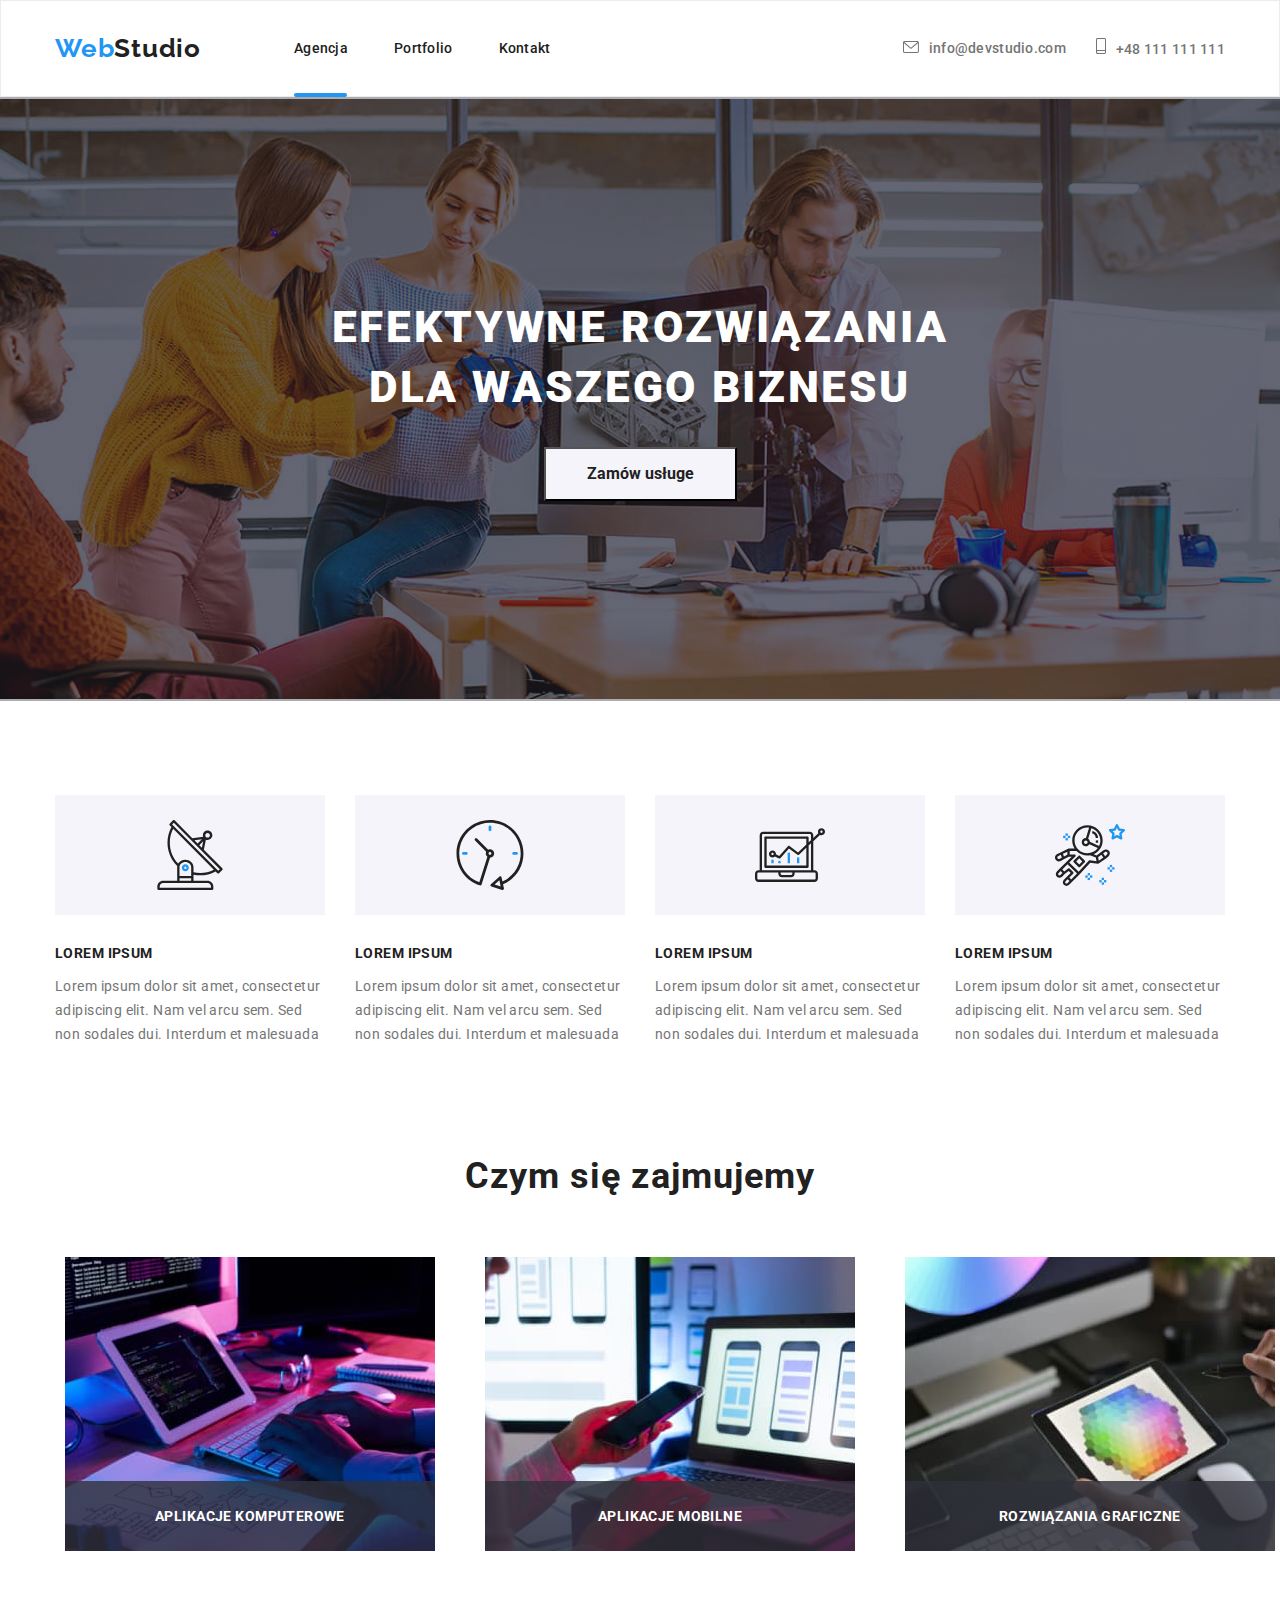
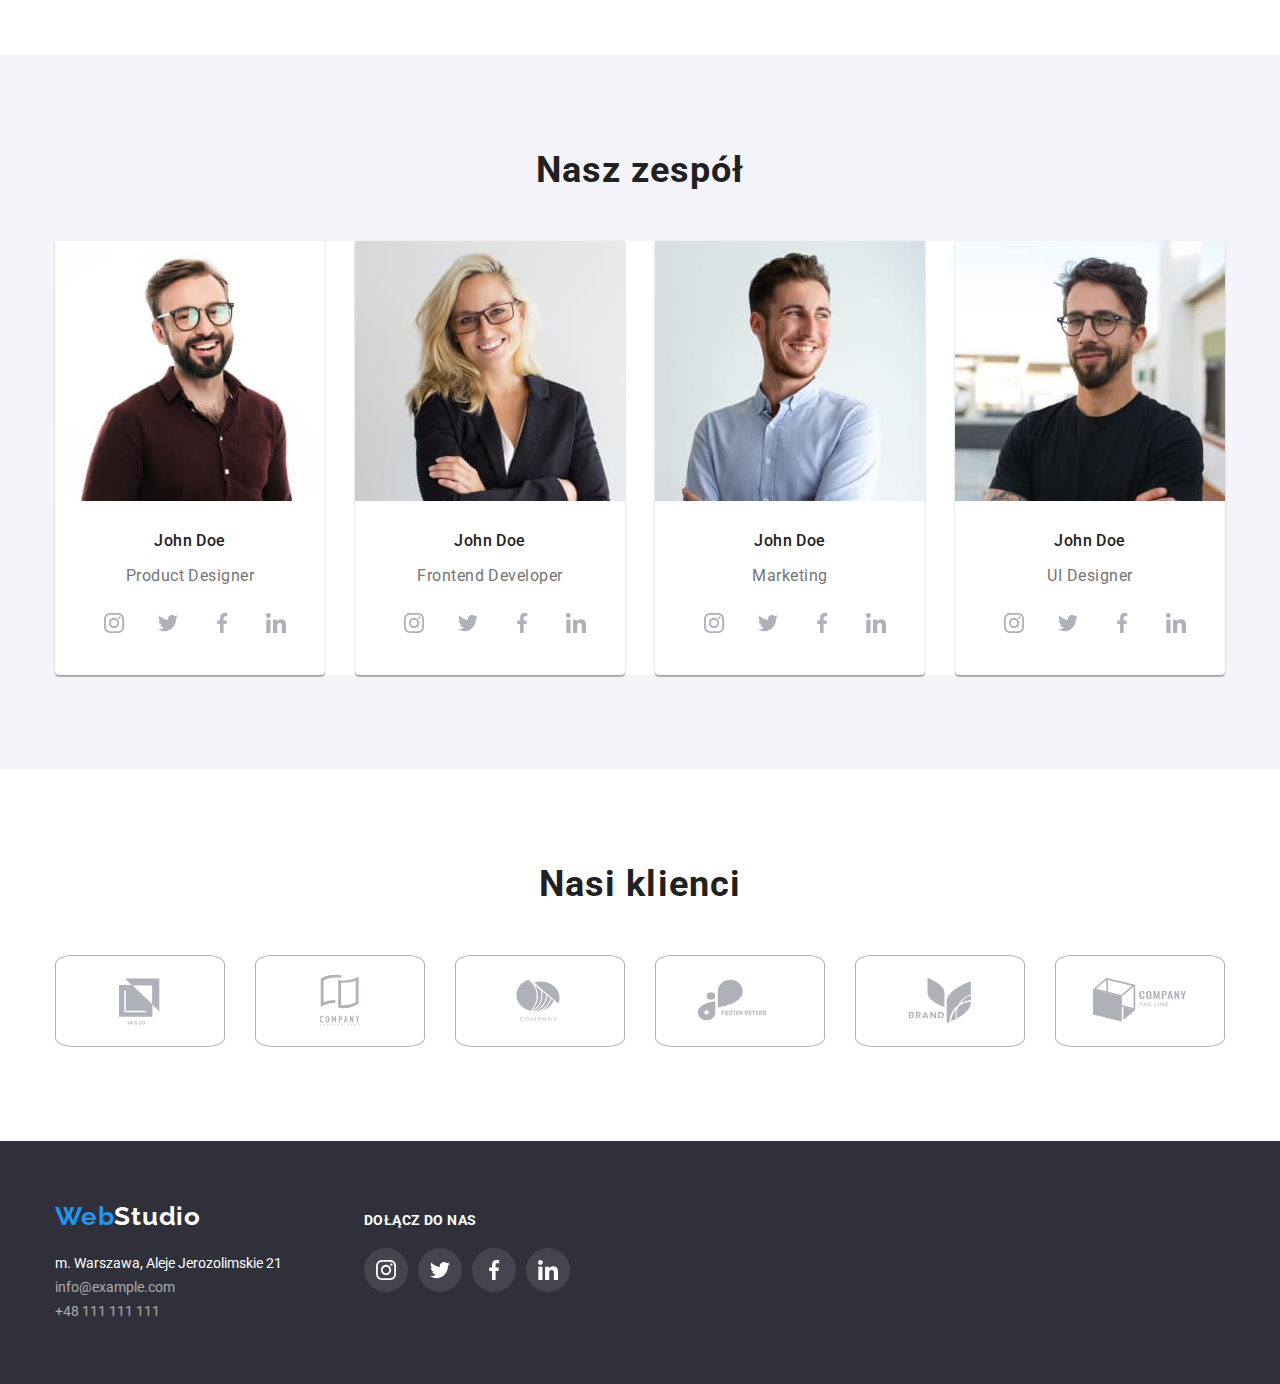
<file: index.html>
<!DOCTYPE html>
<html lang="en">
  <head>
    <meta charset="UTF-8" />
    <meta http-equiv="X-UA-Compatible" content="IE=edge" />
    <meta name="viewport" content="width=device-width, initial-scale=1.0" />

    <link
      rel="stylesheet"
      href="https://cdnjs.cloudflare.com/ajax/libs/modern-normalize/1.0.0/modern-normalize.min.css"
    />

    <link rel="stylesheet" href="./css/styles.css" />
    <link rel="preconnect" href="https://fonts.gstatic.com" />
    <link
      href="https://fonts.googleapis.com/css2?family=Raleway:wght@700&family=Roboto:wght@400;500;700;900&display=swap"
      rel="stylesheet"
    />
    <title>Studio</title>
  </head>
  <body>
    <header class="header">
      <div class="container">
        <nav class="navigation">
          <a class="navigation-logo" href="#"
            ><span class="logo-first-word">Web</span
            ><span class="logo-second-word-light-theme">Studio</span></a
          >
          <ul class="navigation-list list">
            <li class="navigation-list-item">
              <div class="decoration">
                <a class="navigation-list-item-link" href="#">Agencja</a>
              </div>
            </li>
            <li class="navigation-list-item">
              <a class="navigation-list-item-link" href="./portfolio.html"
                >Portfolio</a
              >
            </li>
            <li class="navigation-list-item">
              <a class="navigation-list-item-link" href="#">Kontakt</a>
            </li>
          </ul>
        </nav>
        <ul class="contact-list list">
          <li class="contact-list-item">
            <a class="contact-list-item-link" href="mailto:info@devstudio.com"
              ><svg class="icon-envelope">
                <use href="./images/icons.svg#icon-envelope"></use></svg
              >info@devstudio.com</a
            >
          </li>

          <li class="contact-list-item">
            <a class="contact-list-item-link" href="tel:+48111111111"
              ><svg class="icon-smartphone">
                <use href="./images/icons.svg#icon-smartphone"></use></svg
              >+48 111 111 111</a
            >
          </li>
        </ul>
      </div>
    </header>
    <main>
      <!-- HERO-->

      <section class="hero">
        <div class="container">
          <h1 class="main-header">EFEKTYWNE ROZWIĄZANIA DLA WASZEGO BIZNESU</h1>
          <button class="modal-btn" type="button" data-modal-open>
            Zamów usługe
          </button>
        </div>
      </section>
      <!--LOREM IPSUM-->

      <section class="advantages section">
        <div class="container">
          <ul class="advantages-list list">
            <li class="advantages-list-item">
              <a class="advantages-list-item-icon" href="#">
                <svg class="advantages-icon">
                  <use href="./images/icons.svg#icon-antenna"></use>
                </svg>
              </a>
              <h3 class="advantages-list-item-header">LOREM IPSUM</h3>
              <p class="advantages-list-item-description">
                Lorem ipsum dolor sit amet, consectetur adipiscing elit. Nam vel
                arcu sem. Sed non sodales dui. Interdum et malesuada
              </p>
            </li>
            <li class="advantages-list-item">
              <a class="advantages-list-item-icon" href="#">
                <svg class="advantages-icon">
                  <use href="./images/icons.svg#icon-clock"></use>
                </svg>
              </a>
              <h3 class="advantages-list-item-header">LOREM IPSUM</h3>
              <p class="advantages-list-item-description">
                Lorem ipsum dolor sit amet, consectetur adipiscing elit. Nam vel
                arcu sem. Sed non sodales dui. Interdum et malesuada
              </p>
            </li>
            <li class="advantages-list-item">
              <a class="advantages-list-item-icon" href="#">
                <svg class="advantages-icon">
                  <use href="./images/icons.svg#icon-diagram"></use>
                </svg>
              </a>
              <h3 class="advantages-list-item-header">LOREM IPSUM</h3>
              <p class="advantages-list-item-description">
                Lorem ipsum dolor sit amet, consectetur adipiscing elit. Nam vel
                arcu sem. Sed non sodales dui. Interdum et malesuada
              </p>
            </li>
            <li class="advantages-list-item">
              <a class="advantages-list-item-icon" href="#">
                <svg class="advantages-icon">
                  <use href="./images/icons.svg#icon-astronaut"></use>
                </svg>
              </a>
              <h3 class="advantages-list-item-header">LOREM IPSUM</h3>
              <p class="advantages-list-item-description">
                Lorem ipsum dolor sit amet, consectetur adipiscing elit. Nam vel
                arcu sem. Sed non sodales dui. Interdum et malesuada
              </p>
            </li>
          </ul>
        </div>
      </section>
      <!--about us-->
      <section class="about-us">
        <div class="container">
          <h2 class="secondary-header">Czym się zajmujemy</h2>

          <ul class="about-us-list list">
            <li class="about-us-list-item">
              <div class="thumb">
                <img
                  class="about-us-list-item-photo"
                  src="./images/about-us/about-us-img1.jpg"
                  alt="Pisanie na klawiaturze kodu wyswietlającego się na tablecie i ekranie monitora"
                  width="370"
                  height="294"
                />
                <p class="label">Aplikacje komputerowe</p>
              </div>
            </li>

            <li class="about-us-list-item">
              <div class="thumb">
                <img
                  class="about-us-list-item-photo"
                  src="./images/about-us/about-us-img2.jpg"
                  alt="Projektowanie szablonów stron przystosowanych do smartfonów"
                  width="370"
                  height="294"
                />
                <p class="label">Aplikacje mobilne</p>
              </div>
            </li>

            <li class="about-us-list-item">
              <div class="thumb">
                <img
                  class="about-us-list-item-photo"
                  src="./images/about-us/about-us-img3.jpg"
                  alt="Paleta kolorów na ekranie tableta"
                  width="370"
                  height="294"
                />
                <p class="label">Rozwiązania graficzne</p>
              </div>
            </li>
          </ul>
        </div>
      </section>
      <!--our team-->
      <section class="team section">
        <div class="container">
          <h2 class="secondary-header">Nasz zespół</h2>
          <ul class="team-list list">
            <li class="team-list-item">
              <img
                class="team-list-item-photo"
                src="./images/team/team-img1.jpg"
                alt="Zdjęcie przedstawiające John Doe Product Designer"
                width="270"
                height="260"
              />
              <h3 class="team-list-item-name">John Doe</h3>
              <p class="team-list-item-job">Product Designer</p>
              <ul class="social-list list">
                <li class="social-list-item">
                  <a class="social-list-link" href="#">
                    <svg class="social-icon">
                      <use href="./images/icons.svg#icon-instagram"></use>
                    </svg>
                  </a>
                </li>
                <li class="social-list-item">
                  <a class="social-list-link" href="#">
                    <svg class="social-icon">
                      <use href="./images/icons.svg#icon-twitter"></use>
                    </svg>
                  </a>
                </li>
                <li class="social-list-item">
                  <a class="social-list-link" href="#">
                    <svg class="social-icon">
                      <use href="./images/icons.svg#icon-facebook"></use>
                    </svg>
                  </a>
                </li>
                <li class="social-list-item">
                  <a class="social-list-link" href="#">
                    <svg class="social-icon">
                      <use href="./images/icons.svg#icon-linkedin"></use>
                    </svg>
                  </a>
                </li>
              </ul>
            </li>
            <li class="team-list-item">
              <img
                class="team-list-item-photo"
                src="./images/team/team-img2.jpg"
                alt="Zdjęcie przedstawiające John Doe Frontend Developer"
                width="270"
                height="260"
              />
              <h3 class="team-list-item-name">John Doe</h3>
              <p class="team-list-item-job">Frontend Developer</p>
              <ul class="social-list list">
                <li class="social-list-item link">
                  <a class="social-list-link" href="#">
                    <svg class="social-icon">
                      <use href="./images/icons.svg#icon-instagram"></use>
                    </svg>
                  </a>
                </li>
                <li class="social-list-item">
                  <a class="social-list-link" href="#">
                    <svg class="social-icon">
                      <use href="./images/icons.svg#icon-twitter"></use>
                    </svg>
                  </a>
                </li>
                <li class="social-list-item">
                  <a class="social-list-link" href="#">
                    <svg class="social-icon">
                      <use href="./images/icons.svg#icon-facebook"></use>
                    </svg>
                  </a>
                </li>
                <li class="social-list-item">
                  <a class="social-list-link" href="#">
                    <svg class="social-icon">
                      <use href="./images/icons.svg#icon-linkedin"></use>
                    </svg>
                  </a>
                </li>
              </ul>
            </li>
            <li class="team-list-item">
              <img
                class="team-list-item-photo"
                src="./images/team/team-img3.jpg"
                alt="Zdjęcie przedstawiające John Doe Marketing"
                width="270"
                height="260"
              />
              <h3 class="team-list-item-name">John Doe</h3>
              <p class="team-list-item-job">Marketing</p>
              <ul class="social-list list">
                <li class="social-list-item link">
                  <a class="social-list-link" href="#">
                    <svg class="social-icon">
                      <use href="./images/icons.svg#icon-instagram"></use>
                    </svg>
                  </a>
                </li>
                <li class="social-list-item">
                  <a class="social-list-link" href="#">
                    <svg class="social-icon">
                      <use href="./images/icons.svg#icon-twitter"></use>
                    </svg>
                  </a>
                </li>
                <li class="social-list-item">
                  <a class="social-list-link" href="#">
                    <svg class="social-icon">
                      <use href="./images/icons.svg#icon-facebook"></use>
                    </svg>
                  </a>
                </li>
                <li class="social-list-item">
                  <a class="social-list-link" href="#">
                    <svg class="social-icon">
                      <use href="./images/icons.svg#icon-linkedin"></use>
                    </svg>
                  </a>
                </li>
              </ul>
            </li>
            <li class="team-list-item">
              <img
                class="team-list-item-photo"
                src="./images/team/team-img4.jpg"
                alt="Zdjęcie przedstawiające John Doe UI Designer"
                width="270"
                height="260"
              />
              <h3 class="team-list-item-name">John Doe</h3>
              <p class="team-list-item-job">UI Designer</p>
              <ul class="social-list list">
                <li class="social-list-item">
                  <a class="social-list-link" href="#">
                    <svg class="social-icon">
                      <use href="./images/icons.svg#icon-instagram"></use>
                    </svg>
                  </a>
                </li>
                <li class="social-list-item">
                  <a class="social-list-link" href="#">
                    <svg class="social-icon">
                      <use href="./images/icons.svg#icon-twitter"></use>
                    </svg>
                  </a>
                </li>
                <li class="social-list-item">
                  <a class="social-list-link" href="#">
                    <svg class="social-icon">
                      <use href="./images/icons.svg#icon-facebook"></use>
                    </svg>
                  </a>
                </li>
                <li class="social-list-item">
                  <a class="social-list-link" href="#">
                    <svg class="social-icon">
                      <use href="./images/icons.svg#icon-linkedin"></use>
                    </svg>
                  </a>
                </li>
              </ul>
            </li>
          </ul>
        </div>
      </section>
      <!--our clients-->
      <section class="clients section">
        <div class="container">
          <h2 class="secondary-header">Nasi klienci</h2>
          <ul class="clients-list list">
            <li class="clients-list-item">
              <a class="clients-list-logo" href="#">
                <svg class="clients-icon">
                  <use href="./images/icons.svg#icon-logo"></use>
                </svg>
              </a>
            </li>
            <li class="clients-list-item">
              <a class="clients-list-logo" href="#">
                <svg class="clients-icon">
                  <use href="./images/icons.svg#icon-logo-1"></use>
                </svg>
              </a>
            </li>
            <li class="clients-list-item">
              <a class="clients-list-logo" href="#">
                <svg class="clients-icon">
                  <use href="./images/icons.svg#icon-logo-2"></use>
                </svg>
              </a>
            </li>
            <li class="clients-list-item">
              <a class="clients-list-logo" href="#">
                <svg class="clients-icon">
                  <use href="./images/icons.svg#icon-logo-3"></use>
                </svg>
              </a>
            </li>
            <li class="clients-list-item">
              <a class="clients-list-logo" href="#">
                <svg class="clients-icon">
                  <use href="./images/icons.svg#icon-logo-4"></use>
                </svg>
              </a>
            </li>
            <li class="clients-list-item">
              <a class="clients-list-logo" href="#">
                <svg class="clients-icon">
                  <use href="./images/icons.svg#icon-logo-5"></use>
                </svg>
              </a>
            </li>
          </ul>
        </div>
      </section>
    </main>
    <footer class="footer">
      <div class="container">
        <div class="footer-left-side">
          <a class="navigation-logo" href="#"
            ><span class="logo-first-word">Web</span
            ><span class="logo-second-word-dark-theme">Studio</span></a
          >
          <address class="address">
            <ul class="address-list list">
              <li class="address-list-item">
                <a
                  class="address-list-item-link-street"
                  href="https://goo.gl/maps/yhdsXDUsX37qRGJ78"
                  target="_blank"
                  >m. Warszawa, Aleje Jerozolimskie 21</a
                >
              </li>
              <li class="address-list-item">
                <a
                  class="address-list-item-link-e-mail"
                  href="mailto:info@example.com"
                  >info@example.com</a
                >
              </li>
              <li class="address-list-item">
                <a
                  class="address-list-item-link-phone-number"
                  href="tel:+48111111111"
                  >+48 111 111 111</a
                >
              </li>
            </ul>
          </address>
        </div>
        <div class="social-links">
          <h3 class="social-links-header">Dołącz do nas</h3>
          <ul class="social-list-dark-theme list">
            <li class="social-list-item-dark-theme">
              <a class="social-list-link-dark-theme" href="#">
                <svg class="social-icon">
                  <use href="./images/icons.svg#icon-instagram"></use>
                </svg>
              </a>
            </li>
            <li class="social-list-item-dark-theme">
              <a class="social-list-link-dark-theme" href="#">
                <svg class="social-icon">
                  <use href="./images/icons.svg#icon-twitter"></use>
                </svg>
              </a>
            </li>
            <li class="social-list-item-dark-theme">
              <a class="social-list-link-dark-theme" href="#">
                <svg class="social-icon">
                  <use href="./images/icons.svg#icon-facebook"></use>
                </svg>
              </a>
            </li>
            <li class="social-list-item-dark-theme">
              <a class="social-list-link-dark-theme" href="#">
                <svg class="social-icon">
                  <use href="./images/icons.svg#icon-linkedin"></use>
                </svg>
              </a>
            </li>
          </ul>
        </div>
      </div>
    </footer>
    <div class="backdrop is-hidden" data-modal>
      <div class="modal">
        <button type="button" class="close-btn" data-modal-close>
          <svg
            class="vector-cross"
            width="11"
            height="11"
            viewBox="0 0 11 11"
            xmlns="http://www.w3.org/2000/svg"
          >
            <path
              d="M11 1.10786L9.89214 0L5.5 4.39214L1.10786 0L0 1.10786L4.39214 5.5L0 9.89214L1.10786 11L5.5 6.60786L9.89214 11L11 9.89214L6.60786 5.5L11 1.10786Z"
            />
          </svg>
        </button>
      </div>
    </div>
    <script src="./js/modal.js"></script>
  </body>
</html>
</file>
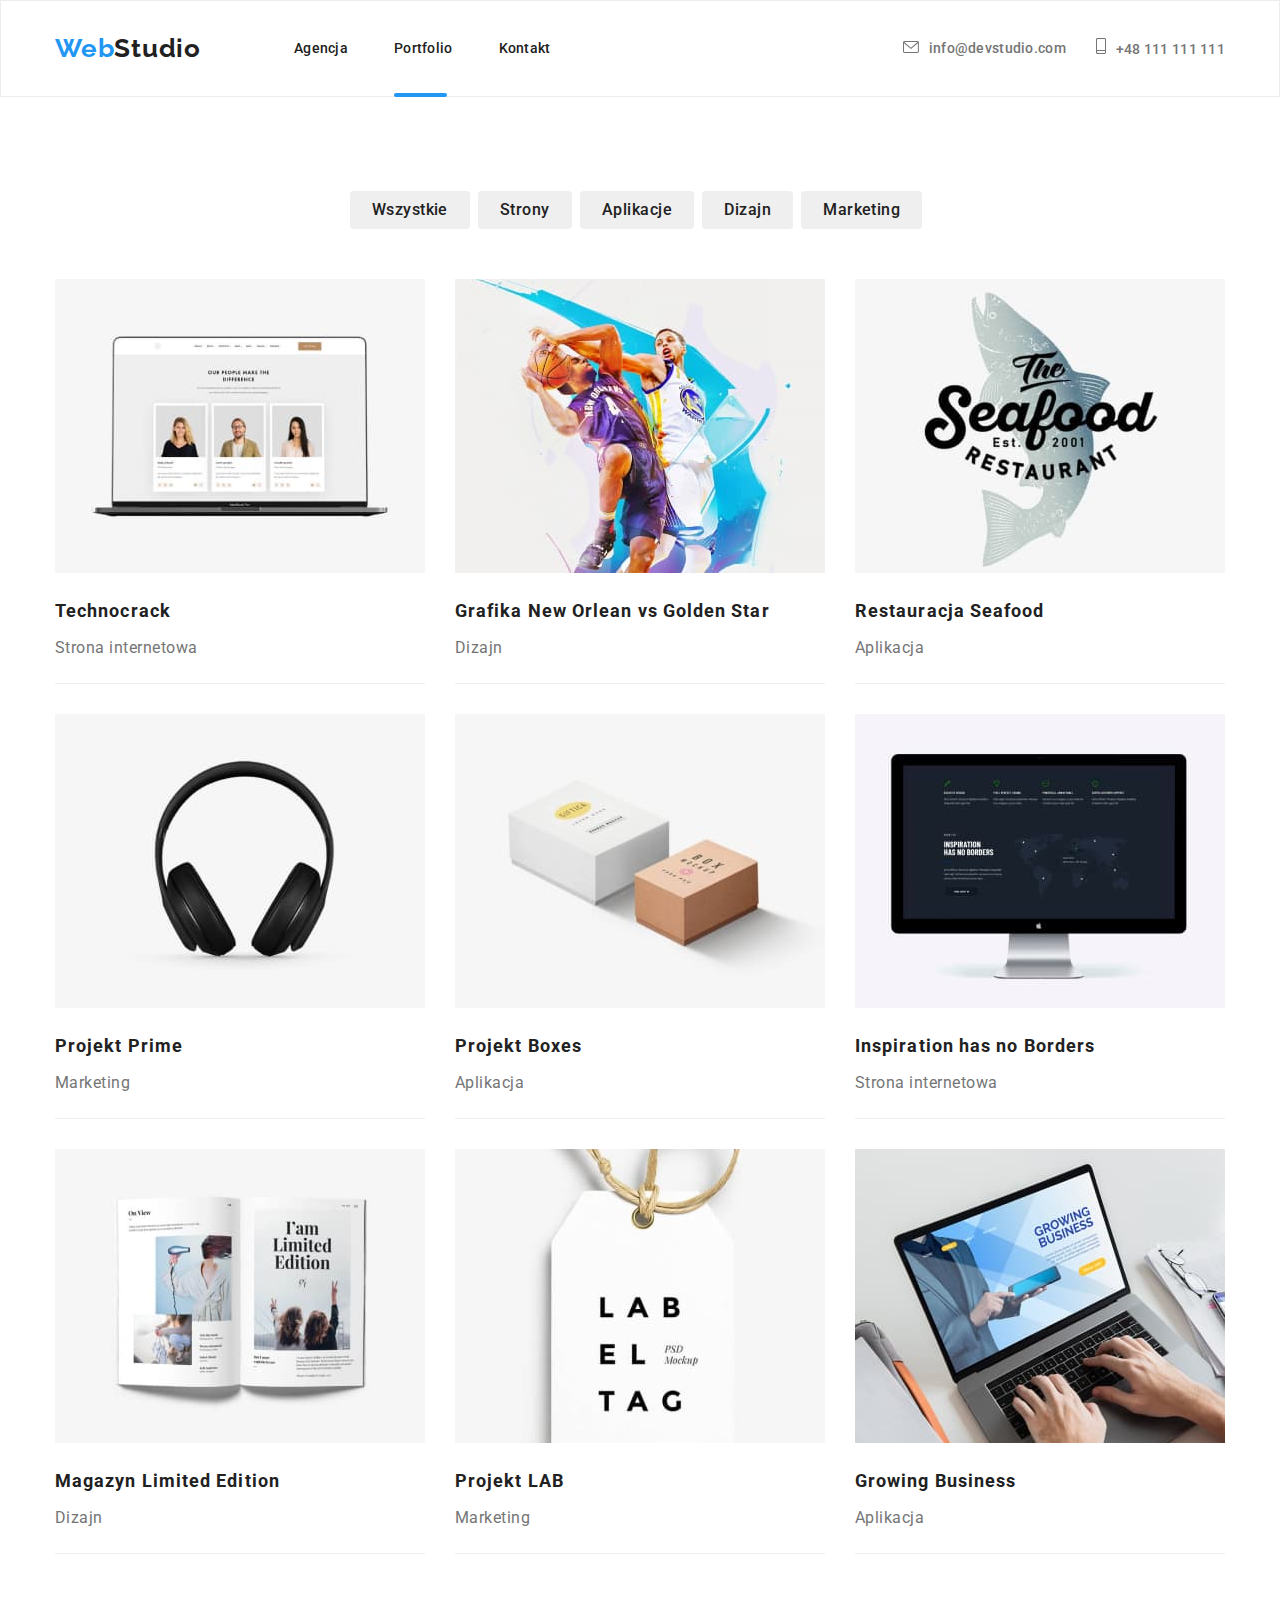
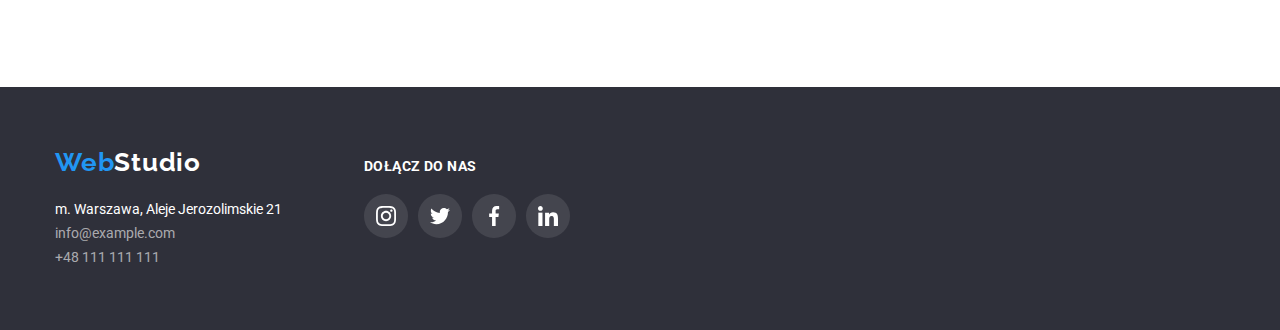
<file: portfolio.html>
<!DOCTYPE html>
<html lang="en">
  <head>
    <meta charset="UTF-8" />
    <meta http-equiv="X-UA-Compatible" content="IE=edge" />
    <meta name="viewport" content="width=device-width, initial-scale=1.0" />
    <link
      rel="stylesheet"
      href="https://cdnjs.cloudflare.com/ajax/libs/modern-normalize/1.0.0/modern-normalize.min.css"
    />
    <link rel="stylesheet" href="./css/styles.css" />
    <link rel="preconnect" href="https://fonts.gstatic.com" />
    <link
      href="https://fonts.googleapis.com/css2?family=Raleway:wght@700&family=Roboto:wght@400;500;700;900&display=swap"
      rel="stylesheet"
    />
    <title>Portfolio</title>
  </head>
  <body>
    <header class="header">
      <div class="container">
        <nav class="navigation">
          <a class="navigation-logo" href="./index.html"
            ><span class="logo-first-word">Web</span
            ><span class="logo-second-word-light-theme">Studio</span></a
          >
          <ul class="navigation-list list">
            <li class="navigation-list-item">
              <a class="navigation-list-item-link" href="./index.html"
                >Agencja</a
              >
            </li>
            <li class="navigation-list-item">
              <div class="decoration">
                <a class="navigation-list-item-link" href="#">Portfolio</a>
              </div>
            </li>
            <li class="navigation-list-item">
              <a class="navigation-list-item-link" href="./index.html"
                >Kontakt</a
              >
            </li>
          </ul>
        </nav>
        <ul class="contact-list list">
          <li class="contact-list-item">
            <a class="contact-list-item-link" href="mailto:info@devstudio.com">
              <svg class="icon-envelope">
                <use href="./images/icons.svg#icon-envelope"></use></svg
              >info@devstudio.com</a
            >
          </li>
          <li class="contact-list-item">
            <a class="contact-list-item-link" href="tel:+48111111111">
              <svg class="icon-smartphone">
                <use href="./images/icons.svg#icon-smartphone"></use></svg
              >+48 111 111 111</a
            >
          </li>
        </ul>
      </div>
    </header>
    <main>
      <!--filters-->

      <div class="filters">
        <div class="container">
          <ul class="buttons-list list">
            <li class="buttons-list-item">
              <button class="buttons-list-item-name" type="button">
                Wszystkie
              </button>
            </li>
            <li class="buttons-list-item">
              <button class="buttons-list-item-name" type="button">
                Strony
              </button>
            </li>
            <li class="buttons-list-item">
              <button class="buttons-list-item-name" type="button">
                Aplikacje
              </button>
            </li>
            <li class="buttons-list-item">
              <button class="buttons-list-item-name" type="button">
                Dizajn
              </button>
            </li>
            <li class="buttons-list-item">
              <button class="buttons-list-item-name" type="button">
                Marketing
              </button>
            </li>
          </ul>
        </div>
      </div>

      <!--projects-->
      <div class="projects">
        <div class="container">
          <ul class="projects-list list">
            <li class="projects-list-item">
              <div class="box">
                <div class="overlay">
                  <p class="overlay-text">
                    Technocrack jest popularną platformą wykorzystywaną do
                    rozpowszechniania koronawirusa. Firmy wykorzystują tę
                    platformę do celów szpiegowskich i ataków na
                    niezabezpieczone serwery konkurencji
                  </p>
                </div>
                <img
                  class="projects-list-item-photo"
                  src="./images/projects/projects-img1.jpg"
                  alt="Zdjęcie strony internetowej"
                  width="370"
                  height="294"
                />
              </div>
              <h3 class="projects-list-item-name">Technocrack</h3>
              <p class="projects-list-item-description">Strona internetowa</p>
            </li>

            <li class="projects-list-item">
              <div class="box">
                <div class="overlay">
                  <p class="overlay-text">
                    Technocrack jest popularną platformą wykorzystywaną do
                    rozpowszechniania koronawirusa. Firmy wykorzystują tę
                    platformę do celów szpiegowskich i ataków na
                    niezabezpieczone serwery konkurencji
                  </p>
                </div>
                <img
                  class="projects-list-item-photo"
                  src="./images/projects/projects-img2.jpg"
                  alt="Grafika koszykarzy New Orlean vs Golden Star"
                  width="370"
                  height="294"
                />
              </div>
              <h3 class="projects-list-item-name">
                Grafika New Orlean vs Golden Star
              </h3>
              <p class="projects-list-item-description">Dizajn</p>
            </li>
            <li class="projects-list-item">
              <div class="box">
                <div class="overlay">
                  <p class="overlay-text">
                    Technocrack jest popularną platformą wykorzystywaną do
                    rozpowszechniania koronawirusa. Firmy wykorzystują tę
                    platformę do celów szpiegowskich i ataków na
                    niezabezpieczone serwery konkurencji
                  </p>
                </div>
                <img
                  class="projects-list-item-photo"
                  src="./images/projects/projects-img3.jpg"
                  alt="Logo restauracji Seafood"
                  width="370"
                  height="294"
                />
              </div>
              <h3 class="projects-list-item-name">Restauracja Seafood</h3>
              <p class="projects-list-item-description">Aplikacja</p>
            </li>
            <li class="projects-list-item">
              <div class="box">
                <div class="overlay">
                  <p class="overlay-text">
                    Technocrack jest popularną platformą wykorzystywaną do
                    rozpowszechniania koronawirusa. Firmy wykorzystują tę
                    platformę do celów szpiegowskich i ataków na
                    niezabezpieczone serwery konkurencji
                  </p>
                </div>
                <img
                  class="projects-list-item-photo"
                  src="./images/projects/projects-img4.jpg"
                  alt="Zdjęcie przedstawiające słuchawki"
                  width="370"
                  height="294"
                />
              </div>
              <h3 class="projects-list-item-name">Projekt Prime</h3>
              <p class="projects-list-item-description">Marketing</p>
            </li>
            <li class="projects-list-item">
              <div class="box">
                <div class="overlay">
                  <p class="overlay-text">
                    Technocrack jest popularną platformą wykorzystywaną do
                    rozpowszechniania koronawirusa. Firmy wykorzystują tę
                    platformę do celów szpiegowskich i ataków na
                    niezabezpieczone serwery konkurencji
                  </p>
                </div>
                <img
                  class="projects-list-item-photo"
                  src="./images/projects/projects-img5.jpg"
                  alt="Zdjęcie dwóch pudełek"
                  width="370"
                  height="294"
                />
              </div>
              <h3 class="projects-list-item-name">Projekt Boxes</h3>
              <p class="projects-list-item-description">Aplikacja</p>
            </li>
            <li class="projects-list-item">
              <div class="box">
                <div class="overlay">
                  <p class="overlay-text">
                    Technocrack jest popularną platformą wykorzystywaną do
                    rozpowszechniania koronawirusa. Firmy wykorzystują tę
                    platformę do celów szpiegowskich i ataków na
                    niezabezpieczone serwery konkurencji
                  </p>
                </div>
                <img
                  class="projects-list-item-photo"
                  src="./images/projects/projects-img6.jpg"
                  alt="Zdjęcie strony internetowej Inspiartion has no Borders"
                  width="370"
                  height="294"
                />
              </div>
              <h3 class="projects-list-item-name">
                Inspiration has no Borders
              </h3>
              <p class="projects-list-item-description">Strona internetowa</p>
            </li>
            <li class="projects-list-item">
              <div class="box">
                <div class="overlay">
                  <p class="overlay-text">
                    Technocrack jest popularną platformą wykorzystywaną do
                    rozpowszechniania koronawirusa. Firmy wykorzystują tę
                    platformę do celów szpiegowskich i ataków na
                    niezabezpieczone serwery konkurencji
                  </p>
                </div>
                <img
                  class="projects-list-item-photo"
                  src="./images/projects/projects-img7.jpg"
                  alt="Zdjęcie przedstawiające dwie strony magazynu"
                  width="370"
                  height="294"
                />
              </div>
              <h3 class="projects-list-item-name">Magazyn Limited Edition</h3>
              <p class="projects-list-item-description">Dizajn</p>
            </li>
            <li class="projects-list-item">
              <div class="box">
                <div class="overlay">
                  <p class="overlay-text">
                    Technocrack jest popularną platformą wykorzystywaną do
                    rozpowszechniania koronawirusa. Firmy wykorzystują tę
                    platformę do celów szpiegowskich i ataków na
                    niezabezpieczone serwery konkurencji
                  </p>
                </div>
                <img
                  class="projects-list-item-photo"
                  src="./images/projects/projects-img8.jpg"
                  alt="Zdjęcie etykiety"
                  width="370"
                  height="294"
                />
              </div>
              <h3 class="projects-list-item-name">Projekt LAB</h3>
              <p class="projects-list-item-description">Marketing</p>
            </li>
            <li class="projects-list-item">
              <div class="box">
                <div class="overlay">
                  <p class="overlay-text">
                    Technocrack jest popularną platformą wykorzystywaną do
                    rozpowszechniania koronawirusa. Firmy wykorzystują tę
                    platformę do celów szpiegowskich i ataków na
                    niezabezpieczone serwery konkurencji
                  </p>
                </div>
                <img
                  class="projects-list-item-photo"
                  src="./images/projects/projects-img9.jpg"
                  alt="Aplikacja Growing Business wyświetlająca się na laptopie"
                  width="370"
                  height="294"
                />
              </div>
              <h3 class="projects-list-item-name">Growing Business</h3>
              <p class="projects-list-item-description">Aplikacja</p>
            </li>
          </ul>
        </div>
      </div>
    </main>
    <footer class="footer">
      <div class="container">
        <div class="footer-left-side">
          <a class="navigation-logo" href="#"
            ><span class="logo-first-word">Web</span
            ><span class="logo-second-word-dark-theme">Studio</span></a
          >
          <address class="address">
            <ul class="address-list list">
              <li class="address-list-item">
                <a
                  class="address-list-item-link-street"
                  href="https://goo.gl/maps/yhdsXDUsX37qRGJ78"
                  target="_blank"
                  >m. Warszawa, Aleje Jerozolimskie 21</a
                >
              </li>
              <li class="address-list-item">
                <a
                  class="address-list-item-link-e-mail"
                  href="mailto:info@example.com"
                  >info@example.com</a
                >
              </li>
              <li class="address-list-item">
                <a
                  class="address-list-item-link-phone-number"
                  href="tel:+48111111111"
                  >+48 111 111 111</a
                >
              </li>
            </ul>
          </address>
        </div>
        <div class="social-links">
          <h3 class="social-links-header">Dołącz do nas</h3>
          <ul class="social-list-dark-theme list">
            <li class="social-list-item-dark-theme">
              <a class="social-list-link-dark-theme" href="#">
                <svg class="social-icon">
                  <use href="./images/icons.svg#icon-instagram"></use>
                </svg>
              </a>
            </li>
            <li class="social-list-item-dark-theme">
              <a class="social-list-link-dark-theme" href="#">
                <svg class="social-icon">
                  <use href="./images/icons.svg#icon-twitter"></use>
                </svg>
              </a>
            </li>
            <li class="social-list-item-dark-theme">
              <a class="social-list-link-dark-theme" href="#">
                <svg class="social-icon">
                  <use href="./images/icons.svg#icon-facebook"></use>
                </svg>
              </a>
            </li>
            <li class="social-list-item-dark-theme">
              <a class="social-list-link-dark-theme" href="#">
                <svg class="social-icon">
                  <use href="./images/icons.svg#icon-linkedin"></use>
                </svg>
              </a>
            </li>
          </ul>
        </div>
      </div>
    </footer>
  </body>
</html>
</file>
<file: css/styles.css>
:root {
  --font-family: 'Raleway', sans-serif;

  --main-color: #2196f3;
  --main-font-color: #212121;
  --font-on-dark-theme-color: #ffffff;
  --font-in-description-color: #757575;
  --background-color-dark: #2f303a;
  --background-color-light: #ffffff;
  --background-color-selection: #c8e1ff;
  --font-contact-footer-color: rgba(255, 255, 255, 0.6);
  --border-color-header: #ececec;
  --border-color-cards: #eeeeee;
  --box-shadow-color-first: rgba(0, 0, 0, 0.12);
  --box-shadow-color-second: rgba(0, 0, 0, 0.14);
  --box-shadow-color-third: rgba(0, 0, 0, 0.2);
  --background-color-team: #f5f4fa;
  --background-color-advantages-icons: #f5f4fa;
  --background-color-team: #f5f4fa;
  --fill-icons: #afb1b8;
}
body {
  font-family: 'Roboto', sans-serif;
  color: var(--main-font-color);
}

h1,
h2,
h3,
h4,
h5,
h6 {
  margin: 0;
}
ul,
ol {
  padding: 0;
  margin: 0;
}
p {
  padding: 0;
}
img {
  display: block;
}
.list {
  list-style: none;
}

.container {
  width: 1200px;
  padding: 0 15px;
  align-items: center;
  margin: 0 auto;
}
.section {
  padding-top: 94px;
  padding-bottom: 94px;
}

/*===== COMPONENTS=====*/

.navigation-logo {
  font-family: var(--font-family);
  font-weight: 700;
  font-size: 26px;
  line-height: 1.192;
  text-decoration: none;
  letter-spacing: 0.03em;
  margin-right: 93px;
}
.logo-first-word {
  color: var(--main-color);
}
.logo-second-word-light-theme {
  color: var(--main-font-color);
}
.logo-second-word-dark-theme {
  color: var(--font-on-dark-theme-color);
}

.navigation-list-item-link,
.contact-list-item-link {
  font-weight: 500;
  font-size: 14px;
  line-height: 1.143;
  letter-spacing: 0.02em;
  color: var(--main-font-color);
  fill: var(--font-in-description-color);
  text-decoration: none;
  transition-property: color, fill;
  transition-duration: 250ms;
  transition-timing-function: cubic-bezier(0.4, 0, 0.2, 1);
}
.navigation-list-item-link:hover,
.navigation-list-item-link:focus,
.navigation-list-item-link:active,
.modal-btn:focus,
.modal-btn:active,
.address-list-item-link-street:hover,
.address-list-item-link-street:focus,
.address-list-item-link-street:active,
.address-list-item-link-e-mail:hover,
.address-list-item-link-e-mail:focus,
.address-list-item-link-e-mail:active,
.address-list-item-link-phone-number:hover,
.address-list-item-link-phone-number:focus,
.address-list-item-link-phone-number:active {
  color: var(--main-color);
}
.contact-list-item-link {
  color: var(--font-in-description-color);
}
.footer {
  background-color: var(--background-color-dark);
}
.header,
.advantages,
.about-us,
.team,
.filters,
.projects {
  background-color: var(--background-color-light);
}
.secondary-header {
  font-weight: 700;
  font-size: 36px;
  line-height: 1.167;
  text-align: center;
  letter-spacing: 0.03em;
  color: var(--main-font-color);
  margin-bottom: 50px;
}
::selection {
  background-color: var(--background-color-selection);
}
.decoration::after {
  content: '';
  display: flex;
  position: absolute;
  top: 93px;
  height: 4px;
  width: 53px;
  border-radius: 2px;
  background-color: var(--main-color);
  margin-right: 20px;
}

/*===== END COMPONENTS=====*/
/*===== HEADER =====*/
.header {
  border: 1px solid var(--border-color-header);
}
.header .container {
  display: flex;
  align-items: center;
  padding-top: 32px;
  padding-bottom: 32px;
}
.navigation {
  display: flex;
}
.navigation-list {
  display: flex;
  align-items: center;
}
.navigation-list-item:not(:last-child) {
  margin-right: 46px;
}

.header .contact-list {
  display: flex;
  align-items: center;
  margin-left: auto;
}

.contact-list-item-link:not(:last-child) {
  padding-right: 30px;
}
.icon-smartphone {
  width: 10px;
  height: 16px;
  margin-right: 10px;
  margin-left: 30px;
}
.icon-envelope {
  width: 16px;
  height: 12px;
  margin-right: 10px;
}

.contact-list-item-link:hover,
.contact-list-item-link:focus,
.contact-list-item-link:active {
  fill: var(--main-color);
  color: var(--main-color);
}

/*===== END HEADER =====*/

/*===== HERO =====*/
.hero {
  background-image: linear-gradient(
      rgba(47, 48, 58, 0.4),
      rgba(47, 48, 58, 0.4)
    ),
    url('../images/hero-background/background-img.jpg');

  background-repeat: no-repeat;
  background-size: 1600px;
  background-position: center;
}

.hero .container {
  display: flex;
  flex-direction: column;
  width: 1200px;
  justify-content: center;
  align-items: center;
  padding-top: 200px;
  padding-right: 452px;
  padding-bottom: 200px;
  padding-left: 452px;
}
.main-header {
  align-items: center;
  font-weight: 900;
  font-size: 44px;
  line-height: 1.364;
  text-align: center;
  letter-spacing: 0.06em;
  text-transform: uppercase;
  color: var(--font-on-dark-theme-color);
  width: 696px;
  padding-bottom: 30px;
}
.modal-btn {
  display: flex;
  font-weight: 700;
  font-size: 16px;
  line-height: 1.875;
  color: var(--main-font-color);
  background-color: var(--background-color-team);
  cursor: pointer;
  padding: 10px 41px;
  display: block;
  align-items: center;
  transition-property: color;
  transition-duration: 250ms;
  transition-timing-function: cubic-bezier(0.4, 0, 0.2, 1);
}
.modal-btn:hover {
  background-color: var(--main-color);
  color: var(--font-on-dark-theme-color);
}

/*===== END HERO =====*/
/*===== LOREM IPSUM =====*/

.advantages-list {
  display: flex;
  justify-content: space-between;
}
.advantages-list-item-header {
  display: flex;
  flex-wrap: wrap;
  font-weight: 700;
  font-size: 14px;
  line-height: 1.143;
  letter-spacing: 0.03em;
  text-transform: uppercase;
  color: var(--main-font-color);
  margin-bottom: 10px;
  width: 270px;
  padding-top: 30px;
}
.advantages-list-item-header:not(:last-child) {
  margin-right: 30px;
}

.advantages-list-item-description {
  display: flex;
  text-align: left;
  font-size: 14px;
  line-height: 1.714;
  letter-spacing: 0.03em;
  color: var(--font-in-description-color);
  width: 270px;
}
.advantages-icon {
  width: 70px;
  height: 70px;
  display: block;
}

.advantages-list-item-icon {
  display: flex;
  width: 270px;
  height: 120px;
  background-color: var(--background-color-advantages-icons);
  align-items: center;
  justify-content: center;
}

/*===== END LOREM IPSUM =====*/
/*===== ABOUT US =====*/
.about-us {
  padding-bottom: 94px;
}

.about-us-list {
  display: flex;
  justify-content: space-between;
}
.about-us-list-item:not(:last-child) {
  margin-right: 30px;
}

.container .secondary-header {
  display: flex;
  justify-content: center;
}
.thumb {
  position: relative;
  margin: 10px;
  overflow: hidden;
  background-color: var(--background-color-light);
}
.thumb > .label {
  position: absolute;
  bottom: 0;
  right: 0;
  margin: 0;
  padding: 27px 90px;
  border-bottom-left-radius: 4px;
  font-family: 'Roboto', sans-serif;
  font-weight: 700;
  font-size: 14px;
  line-height: 1.143;
  text-align: center;
  letter-spacing: 0.03em;
  text-transform: uppercase;
  background: linear-gradient(rgba(47, 48, 58, 0.8), rgba(47, 48, 58, 0.8));
  color: var(--font-on-dark-theme-color);
  width: 100%;
}
/*===== END ABOUT US =====*/
/*===== OUR TEAM =====*/
.team-list {
  display: flex;
  justify-content: space-between;
  background-color: var(--background-color-light);
}
.team-list-item {
  box-shadow: 0px 1px 3px var(--box-shadow-color-first),
    0px 1px 1px var(--box-shadow-color-second),
    0px 2px 1px var(--box-shadow-color-third);
  border-radius: 0px 0px 4px 4px;
}
.team-list-item:not(:last-child) {
  margin-right: 30px;
}

.team-list-item-name {
  padding-top: 30px;
  font-weight: 500;
  font-size: 16px;
  line-height: 1.188;
  letter-spacing: 0.03em;
  color: var(--main-font-color);
}
.team-list-item-job {
  font-size: 16px;
  line-height: 1.188;
  letter-spacing: 0.03em;
  color: var(--font-in-description-color);
  text-align: center;
}

.team-list-item-name {
  text-align: center;
}
.team {
  background-color: var(--background-color-team);
}

.social-list {
  display: flex;
  align-items: center;
  justify-content: center;
}

.social-list-link {
  display: flex;
  width: 44px;
  height: 44px;
  background-color: var(--background-color-light);
  fill: var(--fill-icons);
  border-radius: 50%;
  align-items: center;
  justify-content: center;
  margin-bottom: 30px;
  margin-left: 10px;
  transition-property: fill, background-color;
  transition-duration: 250ms;
  transition-timing-function: cubic-bezier(0.4, 0, 0.2, 1);
}

.social-icon {
  width: 20px;
  height: 20px;
}

.social-list-link:hover,
.social-list-link:focus,
.social-list-link-dark-theme:hover,
.social-list-link-dark-theme:focus {
  fill: var(--font-on-dark-theme-color);
  background-color: var(--main-color);
}
/*===== END OUR TEAM =====*/

/*===== OUR CLIENTS =====*/

.clients-list {
  display: flex;
  align-items: center;
  justify-content: space-between;
}

.clients-list-logo {
  display: flex;
  width: 170px;
  height: 92px;
  background-color: var(--background-color-light);
  fill: var(--fill-icons);
  border: 1px solid #afb1b8;
  border-radius: 10%;
  align-items: center;
  justify-content: center;
  transition-property: fill, border-color;
  transition-duration: 250ms;
  transition-timing-function: cubic-bezier(0.4, 0, 0.2, 1);
}

.clients-icon {
  width: 106px;
  height: 60px;
}

.clients-list-logo:hover,
.clients-list-logo:focus {
  fill: var(--main-color);
  border-color: var(--main-color);
}

/*===== END OUR CLIENTS =====*/

/*===== FOOTER =====*/
.footer {
  padding-top: 60px;
  padding-bottom: 60px;
}
.address {
  font-style: normal;
}
.address-list-item-link-street {
  font-size: 14px;
  line-height: 1.714;
  color: var(--font-on-dark-theme-color);
  text-decoration: none;
  padding-bottom: 9px;
  transition-property: color;
  transition-duration: 250ms;
  transition-timing-function: cubic-bezier(0.4, 0, 0.2, 1);
}
.address-list-item-link-e-mail,
.address-list-item-link-phone-number {
  font-size: 14px;
  line-height: 1.714;
  color: var(--font-contact-footer-color);
  text-decoration: none;
  padding-top: 9px;
  transition-duration: 250ms;
  transition-timing-function: cubic-bezier(0.4, 0, 0.2, 1);
}
.address-list {
  padding-top: 20px;
}
.social-links-header {
  font-size: 14px;
  line-height: 1.143;
  letter-spacing: 0.03em;
  text-transform: uppercase;
  color: var(--font-on-dark-theme-color);
}
.social-list-dark-theme {
  display: flex;
}
.social-list-link-dark-theme {
  display: flex;
  width: 44px;
  height: 44px;
  background: linear-gradient(
    rgba(255, 255, 255, 0.1),
    rgba(255, 255, 255, 0.1)
  );
  fill: var(--font-on-dark-theme-color);
  border-radius: 50%;
  align-items: center;
  justify-content: center;
  margin-top: 20px;
  transition-property: fill, background-color;
  transition-duration: 250ms;
  transition-timing-function: cubic-bezier(0.4, 0, 0.2, 1);
}
.social-list-item-dark-theme:not(:last-child) {
  padding-right: 10px;
}
.footer .container {
  display: flex;
  align-items: baseline;
}
.social-links {
  margin-left: 70px;
}

/*===== PORTFOLIO =====*/
.buttons-list {
  display: flex;
  justify-content: center;
  padding-left: 510px;
  padding-right: 518px;
  margin-top: 94px;
  margin-bottom: 50px;
}

.buttons-list-item-name {
  padding: 6px 22px;
  color: transparent;
  border: none;
  transition-property: color, background-color;
  transition-duration: 250ms;
  transition-timing-function: cubic-bezier(0.4, 0, 0.2, 1);
}
.buttons-list-item:not(:last-child) {
  padding-right: 8px;
}

.buttons-list-item-name {
  font-weight: 500;
  font-size: 16px;
  line-height: 1.625;
  text-align: center;
  letter-spacing: 0.03em;
  color: var(--main-font-color);
  border-radius: 4px;
}
.buttons-list-item-name:hover,
.buttons-list-item-name:focus,
.buttons-list-item-name:active {
  color: var(--font-on-dark-theme-color);
  background-color: var(--main-color);
  cursor: pointer;
}
.buttons-list-item:hover,
.buttons-list-item:focus {
  box-shadow: 10px 10px 8px 2px rgba(0, 0, 0, 0.3);
}
.buttons-list-item {
  transition-duration: 250ms;
  transition-timing-function: cubic-bezier(0.4, 0, 0.2, 1);
}

.projects-list {
  display: flex;
  justify-content: space-between;
  flex-wrap: wrap;
  margin-top: 34px;
}
.projects-list-item {
  border-bottom: 1px solid var(--border-color-cards);
  margin-bottom: 30px;
  transition-duration: 250ms;
  transition-timing-function: cubic-bezier(0.4, 0, 0.2, 1);
}

.projects-list-item-name {
  font-weight: 700;
  font-size: 18px;
  line-height: 2;
  letter-spacing: 0.06em;
  color: var(--main-font-color);
  margin-top: 20px;
}
.projects-list-item-description {
  font-size: 16px;
  line-height: 1.875;
  letter-spacing: 0.03em;
  color: var(--font-in-description-color);
  margin-top: 4px;
  margin-bottom: 20px;
}
.projects {
  margin-bottom: 103px;
}
.projects-list-item:hover,
.projects-list-item:focus {
  box-shadow: 10px 10px 8px 2px rgba(0, 0, 0, 0.3);
}

.box {
  position: relative;
  width: 370px;
  height: 294px;
  margin-left: auto;
  margin-right: auto;
  background-color: transparent;
  overflow: hidden;
}

.projects-list-item:hover .overlay {
  transform: translatey(0);
}

.overlay {
  position: absolute;
  top: 0;
  left: 0;
  width: 100%;
  height: 100%;
  background: linear-gradient(rgba(33, 150, 243, 0.9), rgba(33, 150, 243, 0.9));

  transform: translatey(100%);
  transition: transform 250ms cubic-bezier(0.4, 0, 0.2, 1);
}

.overlay > .overlay-text {
  color: var(--font-on-dark-theme-color);
  margin: 0;
  position: absolute;
  font-family: 'Roboto', sans-serif;
  font-style: normal;
  font-weight: normal;
  font-size: 18px;
  line-height: 1.556;
  letter-spacing: 0.03em;
  padding-top: 49px;
  padding-right: 45px;
  padding-bottom: 49px;
  padding-left: 24px;
}

/*===== END PORTFOLIO =====*/

/*===== BACKDROP =====*/
.backdrop {
  position: fixed;
  left: 0;
  top: 0;
  width: 100%;
  height: 100%;
  background-color: rgba(0, 0, 0, 0.2);
  transition: opacity 3000ms cubic-bezier(0.165, 0.84, 0.44, 1),
    visibility 3000ms cubic-bezier(0.175, 0.885, 0.32, 1.275);
  /*transform 250ms cubic-bezier(0.4, 0, 0.2, 1);*/
}

.modal {
  position: absolute;
  top: 50%;
  left: 50%;
  transform: translate(-50%, -50%);
  width: 528px;
  min-height: 581px;
  background-color: var(--background-color-light);
  border-radius: 4px;
}

.close-btn {
  position: absolute;
  top: 8px;
  right: 8px;

  width: 30px;
  height: 30px;
  background-color: transparent;
  border: 1px solid rgba(0, 0, 0, 0.1);
  border-radius: 50%;
  cursor: pointer;
}
.is-hidden {
  opacity: 0;
  visibility: hidden;
  pointer-events: none;
  transition: opacity 3000ms cubic-bezier(0.165, 0.84, 0.44, 1),
    visibility 3000ms cubic-bezier(0.175, 0.885, 0.32, 1.275);
}
/*===== END BACKDROP =====*/
</file>
